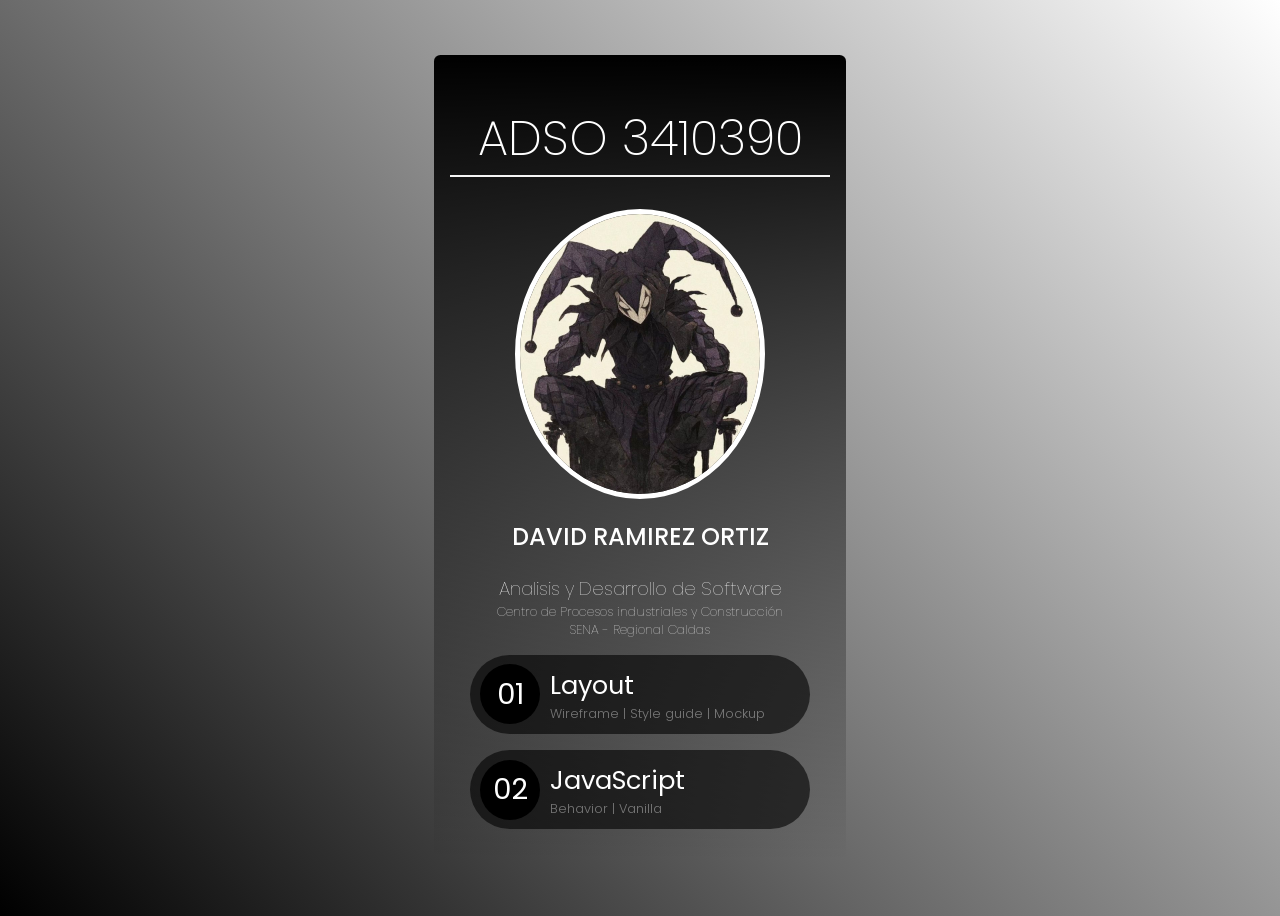
<file: index.html>
<!DOCTYPE html>
<html lang="en">
<head>
    <meta charset="UTF-8">
    <meta name="viewport" content="width=device-width, initial-scale=1.0">
    <title>ADSO 3410390</title>
    <link rel="stylesheet" href="src/css/master.css">
</head>
<body class="mainmenu">
    <main>
        <header>
            <h1>ADSO 3410390</h1>
            <img src="src/img/Image2.jpg" alt="My profile">
            <h2>David Ramirez Ortiz</h2>
            <h3>Analisis y Desarrollo de Software</h3>
            <h4>Centro de Procesos industriales y Construcción</h4>
            <h5>SENA - Regional Caldas</h5>
        </header>
        <menu>
        <a href="01-layout/index.html">
            <span>01</span>
            <aside>
                <h3>Layout</h3>
                <small>Wireframe | Style guide | Mockup</small>
            </aside>
        </a>
        <a href="02-javascript/index.html">
            <span>02</span>
            <aside>
                <h3>JavaScript</h3>
                <small>Behavior | Vanilla</small>
            </aside>
        </a>
    </menu>
    </main>


</body>
</html>
</file>
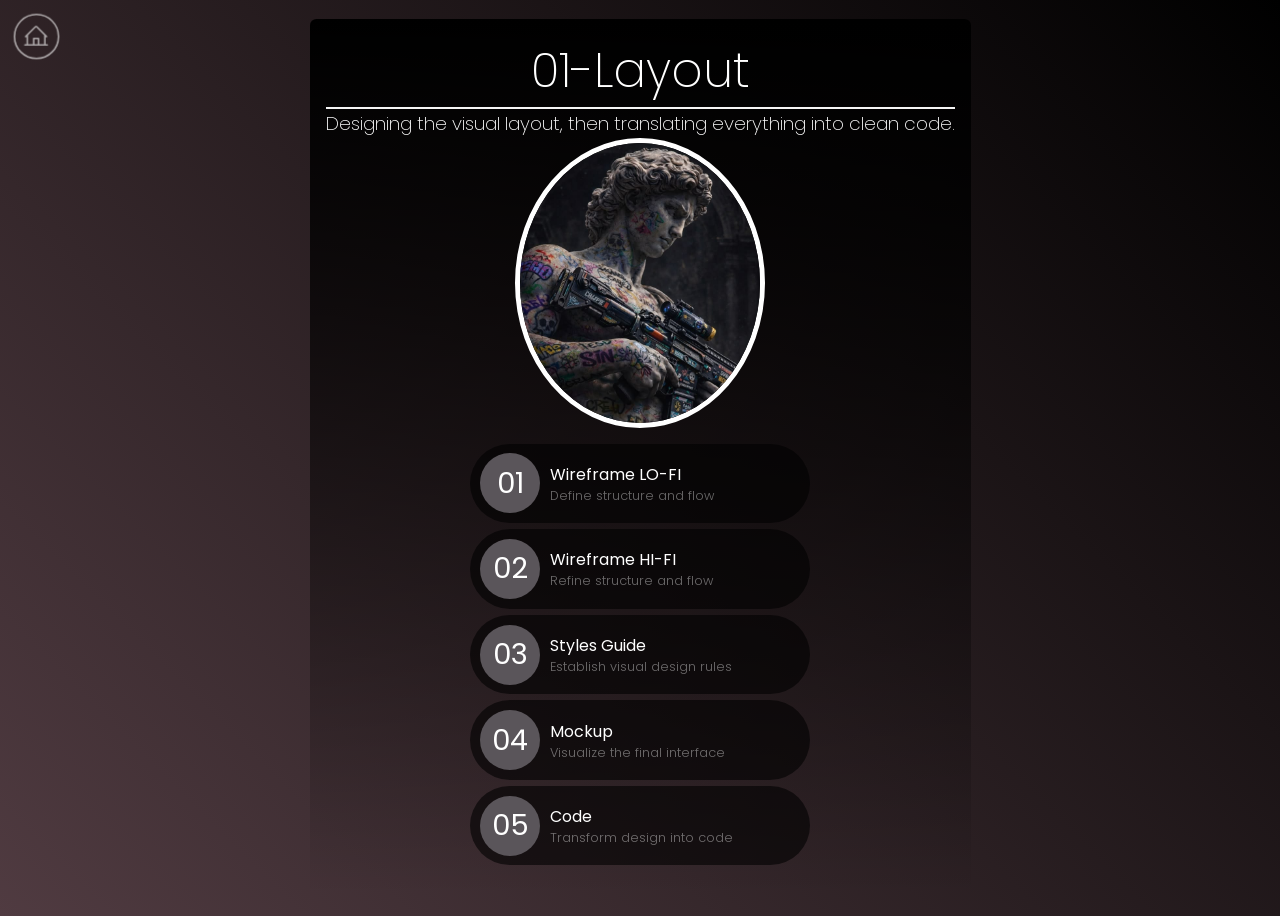
<file: 01-layout/index.html>
<!DOCTYPE html>
<html lang="en">
<head>
    <meta charset="UTF-8">
    <meta name="viewport" content="width=device-width, initial-scale=1.0">
    <title>01-Layout</title>
    <link rel="stylesheet" href="../src/css/master.css">
</head>
<body class="mainmenu layout">
    <nav class="back">
        <a href="../index.html">
            <svg xmlns="http://www.w3.org/2000/svg" width="32" height="32" fill="#fff" viewBox="0 0 256 256">
                <path d="M240,208H224V136l2.34,2.34A8,8,0,0,0,237.66,127L139.31,28.68a16,16,0,0,0-22.62,0L18.34,127a8,8,0,0,0,11.32,11.31L32,136v72H16a8,8,0,0,0,0,16H240a8,8,0,0,0,0-16ZM48,120l80-80,80,80v88H160V152a8,8,0,0,0-8-8H104a8,8,0,0,0-8,8v56H48Zm96,88H112V160h32Z"></path>
            </svg>
        </a>
    </nav>
    <main>
        <header>
            <h1>01-Layout</h1>
            <h3>Designing the visual layout, then translating everything into clean code.</h3>
            <img src="../src/img/img_layout.jpg" alt="Layout">
        </header>
        <menu>
            <a href="01-wireframe/index.html">
                <span>01</span>
                <aside>
                    <h3>Wireframe LO-FI</h3>
                    <small>Define structure and flow</small>
                </aside>
            </a>
            <a href="02-wireframe/index.html">
                <span>02</span>
                <aside>
                    <h3>Wireframe HI-FI</h3>
                    <small>Refine structure and flow</small>
                </aside>
            </a>
            <a href="03-stylesguide/index.html">
                <span>03</span>
                <aside>
                    <h3>Styles Guide</h3>
                    <small>Establish visual design rules</small>
                </aside>
            </a>
            <a href="04-Mockup/index.html">
                <span>04</span>
                <aside>
                    <h3>Mockup</h3>
                    <small>Visualize the final interface</small>
                </aside>
            </a>
            <a href="05-code/index.html">
                <span>05</span>
                <aside>
                    <h3>Code</h3>
                    <small>Transform design into code</small>
                </aside>
            </a>
        </menu>
    </main>
</body>
</html>
</file>
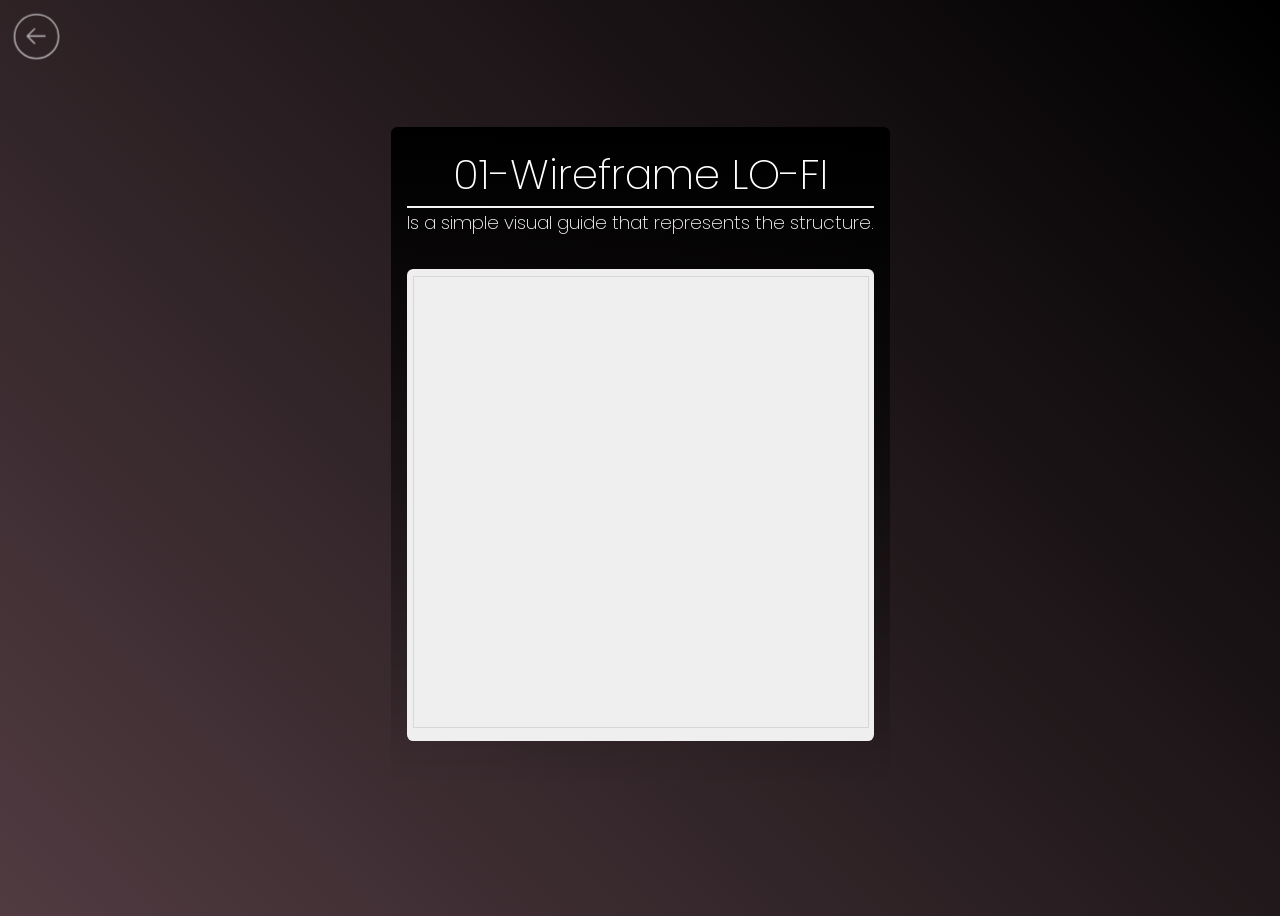
<file: 01-layout/01-wireframe/index.html>
<!DOCTYPE html>
<html lang="en">
<head>
    <meta charset="UTF-8">
    <meta name="viewport" content="width=device-width, initial-scale=1.0">
    <title>01-Wireframe LO-FI</title>
    <link rel="stylesheet" href="../../src/css/master.css">
    <style>
        body.mainmenu.layout {
            main {
                header {
                    h1 {
                        font-size: 2.6rem;
                    }
                }
            }
        }
    </style>
</head>
<body class="mainmenu layout">
    <nav class="back">
        <a href="../index.html">
            <svg xmlns="http://www.w3.org/2000/svg" width="32" height="32" fill="#fff" viewBox="0 0 256 256">
                <path d="M224,128a8,8,0,0,1-8,8H59.31l58.35,58.34a8,8,0,0,1-11.32,11.32l-72-72a8,8,0,0,1,0-11.32l72-72a8,8,0,0,1,11.32,11.32L59.31,120H216A8,8,0,0,1,224,128Z"></path>
            </svg>
        </a>
    </nav>
    <main>
        <header>
            <h1>01-Wireframe LO-FI</h1>
            <h3>Is a simple visual guide that represents the structure.</h3>
        </header>
        <section>
            <iframe style="border: 1px solid rgba(0, 0, 0, 0.1);" width="100%" height="450" src="https://embed.figma.com/design/UetYXcYmbwkoRLBNOGsDGS/Layout?node-id=0-1&embed-host=share" allowfullscreen></iframe>
        </section>
    </main>
</body>
</html>
</file>
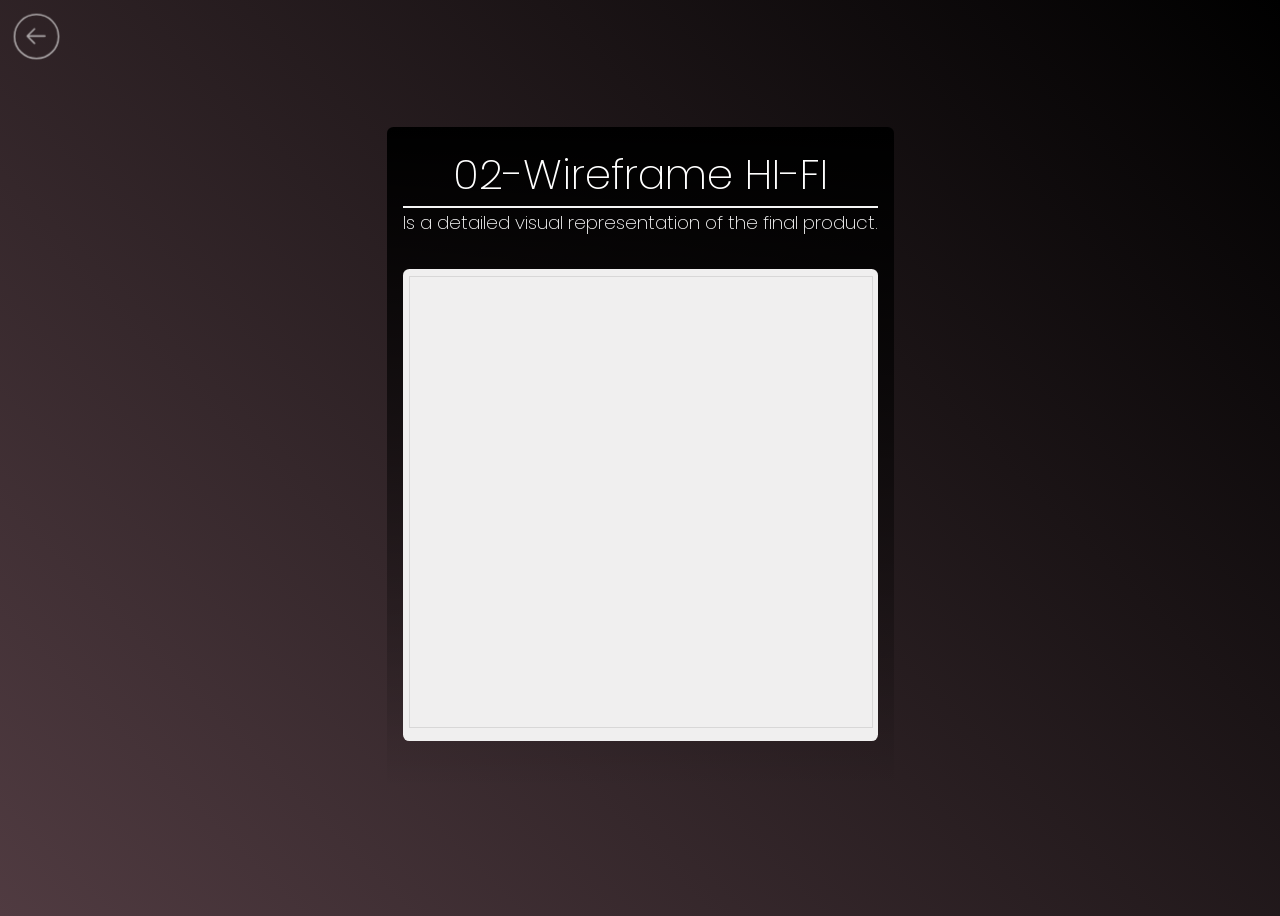
<file: 01-layout/02-wireframe/index.html>
<!DOCTYPE html>
<html lang="en">
<head>
    <meta charset="UTF-8">
    <meta name="viewport" content="width=device-width, initial-scale=1.0">
    <title>02-Wireframe HI-FI</title>
    <link rel="stylesheet" href="../../src/css/master.css">
    <style>
        body.mainmenu.layout {
            main {
                header {
                    h1 {
                        font-size: 2.6rem;
                    }
                }
            }
        }
    </style>
</head>
<body class="mainmenu layout">
    <nav class="back">
        <a href="../index.html">
            <svg xmlns="http://www.w3.org/2000/svg" width="32" height="32" fill="#fff" viewBox="0 0 256 256">
                <path d="M224,128a8,8,0,0,1-8,8H59.31l58.35,58.34a8,8,0,0,1-11.32,11.32l-72-72a8,8,0,0,1,0-11.32l72-72a8,8,0,0,1,11.32,11.32L59.31,120H216A8,8,0,0,1,224,128Z"></path>
            </svg>
        </a>
    </nav>
    <main>
        <header>
            <h1>02-Wireframe HI-FI</h1>
            <h3>Is a detailed visual representation of the final product.</h3>
        </header>
        <section>
            <iframe style="border: 1px solid rgba(0, 0, 0, 0.1);" width="100%" height="450" src="https://embed.figma.com/design/8O4bwPSAcfZr6LCsrPZUF8/Hi-FI?node-id=0-1&embed-host=share" allowfullscreen></iframe>
        </section>
    </main>
</body>
</html>
</file>
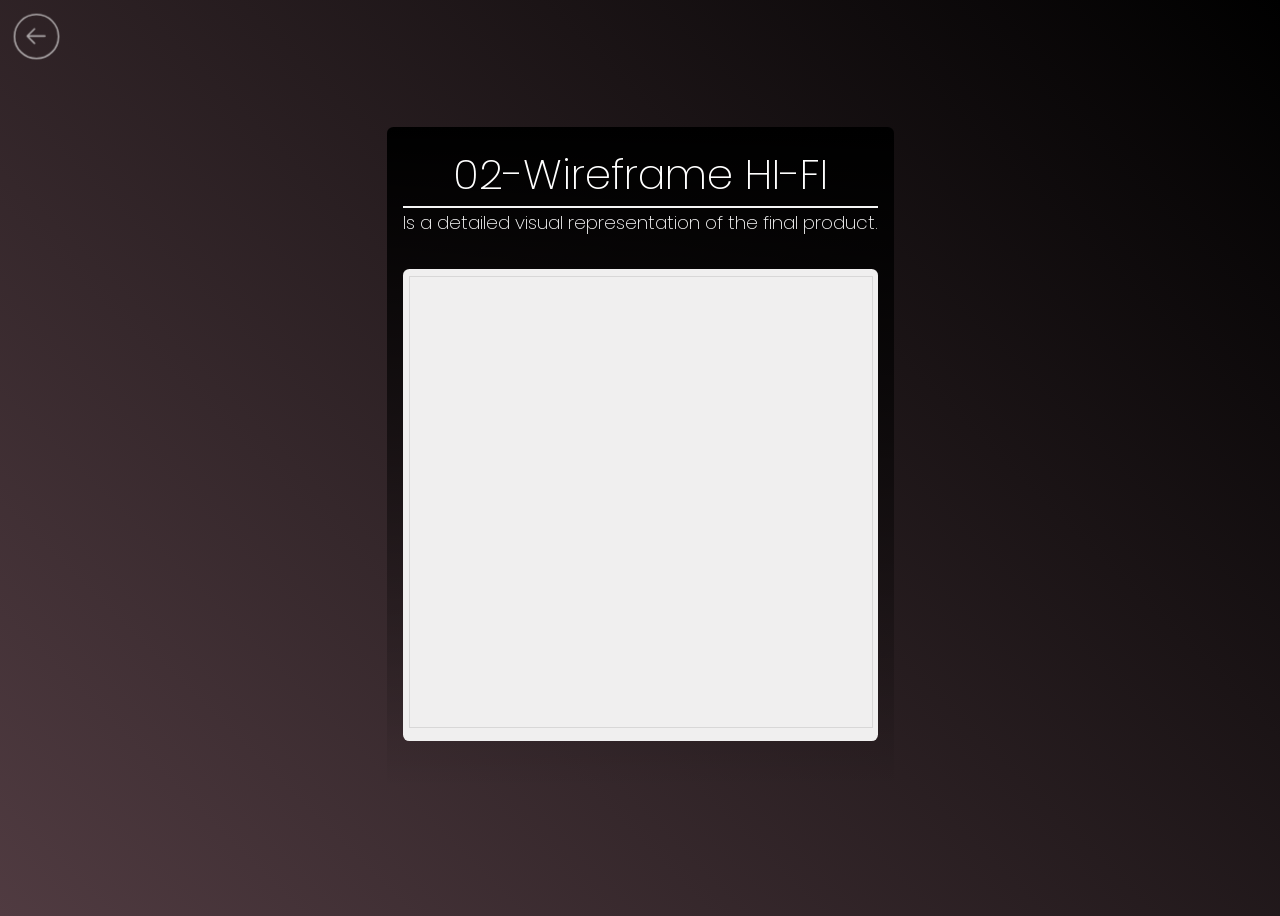
<file: 01-layout/02_wireframe/index.html>
<!DOCTYPE html>
<html lang="en">
<head>
    <meta charset="UTF-8">
    <meta name="viewport" content="width=device-width, initial-scale=1.0">
    <title>02-Wireframe HI-FI</title>
    <link rel="stylesheet" href="../../src/css/master.css">
    <style>
        body.mainmenu.layout {
            main {
                header {
                    h1 {
                        font-size: 2.6rem;
                    }
                }
            }
        }
    </style>
</head>
<body class="mainmenu layout">
    <nav class="back">
        <a href="../index.html">
            <svg xmlns="http://www.w3.org/2000/svg" width="32" height="32" fill="#fff" viewBox="0 0 256 256">
                <path d="M224,128a8,8,0,0,1-8,8H59.31l58.35,58.34a8,8,0,0,1-11.32,11.32l-72-72a8,8,0,0,1,0-11.32l72-72a8,8,0,0,1,11.32,11.32L59.31,120H216A8,8,0,0,1,224,128Z"></path>
            </svg>
        </a>
    </nav>
    <main>
        <header>
            <h1>02-Wireframe HI-FI</h1>
            <h3>Is a detailed visual representation of the final product.</h3>
        </header>
        <section>
            <iframe style="border: 1px solid rgba(0, 0, 0, 0.1);" width="100%" height="450" src="https://embed.figma.com/design/UetYXcYmbwkoRLBNOGsDGS/Layout?node-id=84-337&embed-host=share" allowfullscreen></iframe>
        </section>
    </main>
</body>
</html>
</file>
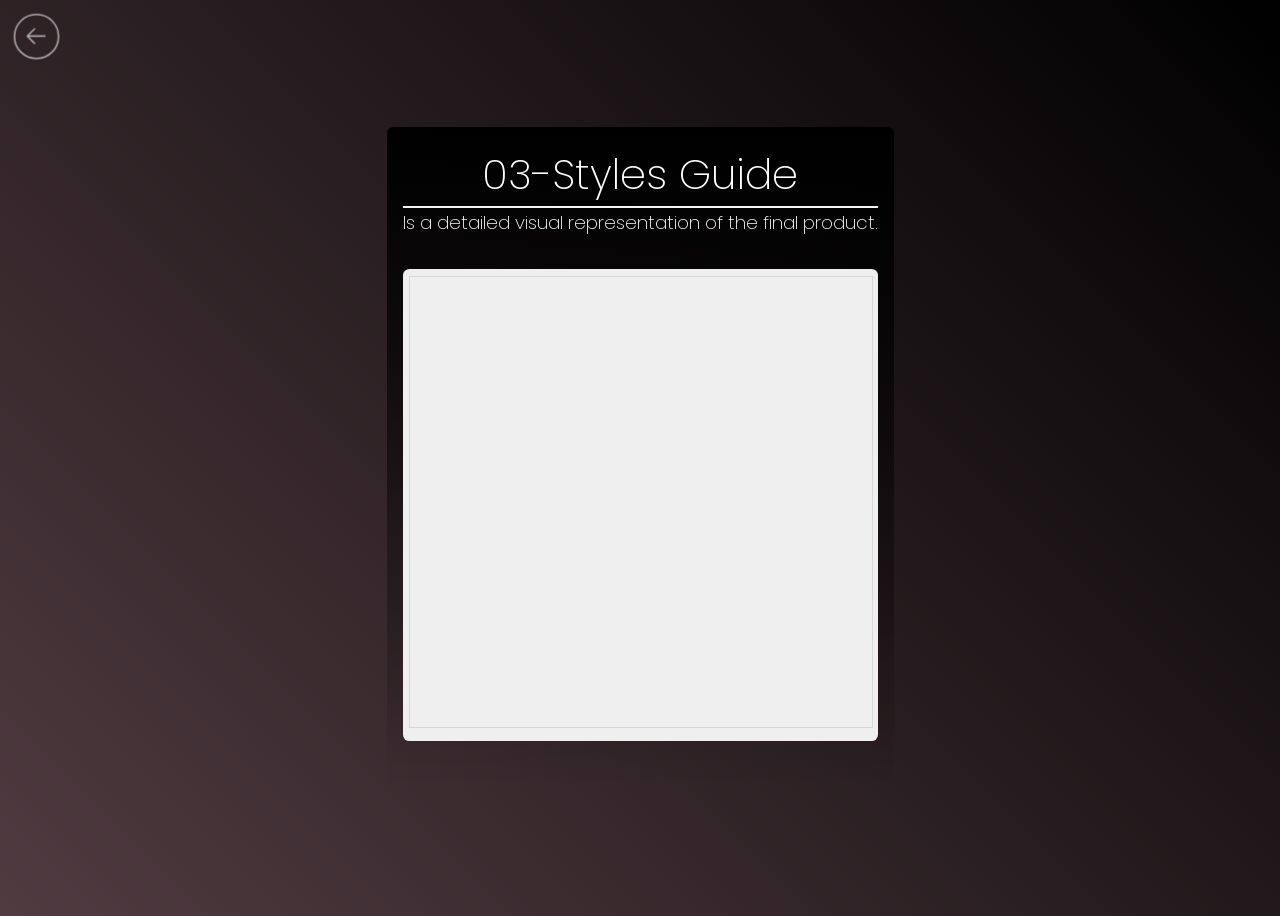
<file: 01-layout/03-stylesguide/index.html>
<!DOCTYPE html>
<html lang="en">
<head>
    <meta charset="UTF-8">
    <meta name="viewport" content="width=device-width, initial-scale=1.0">
    <title>02-Wireframe HI-FI</title>
    <link rel="stylesheet" href="../../src/css/master.css">
    <style>
        body.mainmenu.layout {
            main {
                header {
                    h1 {
                        font-size: 2.6rem;
                    }
                }
            }
        }
    </style>
</head>
<body class="mainmenu layout">
    <nav class="back">
        <a href="../index.html">
            <svg xmlns="http://www.w3.org/2000/svg" width="32" height="32" fill="#fff" viewBox="0 0 256 256">
                <path d="M224,128a8,8,0,0,1-8,8H59.31l58.35,58.34a8,8,0,0,1-11.32,11.32l-72-72a8,8,0,0,1,0-11.32l72-72a8,8,0,0,1,11.32,11.32L59.31,120H216A8,8,0,0,1,224,128Z"></path>
            </svg>
        </a>
    </nav>
    <main>
        <header>
            <h1>03-Styles Guide</h1>
            <h3>Is a detailed visual representation of the final product.</h3>
        </header>
        <section>
            <iframe style="border: 1px solid rgba(0, 0, 0, 0.1);" width="100%" height="450" src="https://embed.figma.com/design/POHn9EW7Jkqxl75CFxCQZc/Untitled?node-id=0-1&embed-host=share" allowfullscreen></iframe>
        </section>
    </main>
</body>
</html>
</file>
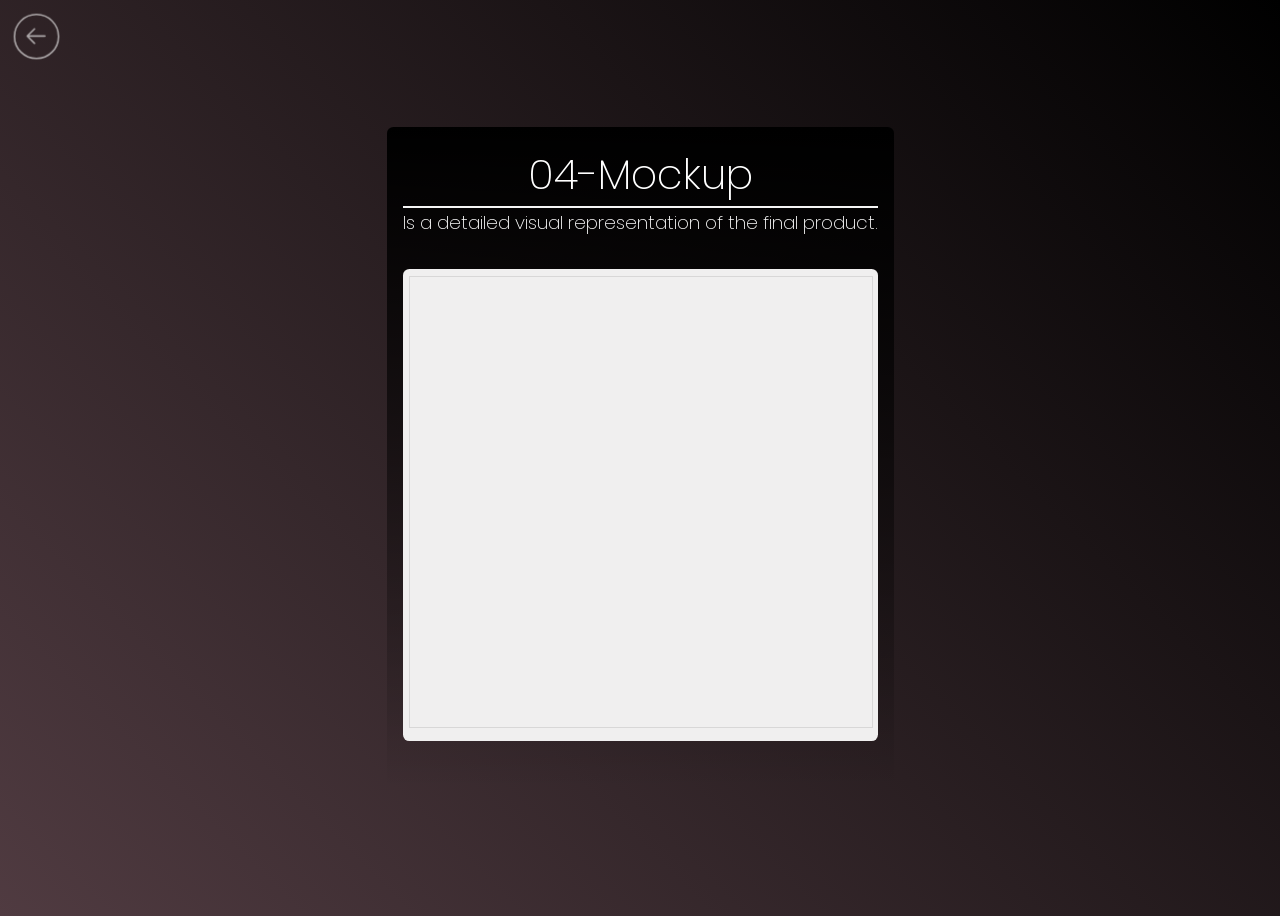
<file: 01-layout/04-Mockup/index.html>
<!DOCTYPE html>
<html lang="en">
<head>
    <meta charset="UTF-8">
    <meta name="viewport" content="width=device-width, initial-scale=1.0">
    <title>02-Wireframe HI-FI</title>
    <link rel="stylesheet" href="../../src/css/master.css">
    <style>
        body.mainmenu.layout {
            main {
                header {
                    h1 {
                        font-size: 2.6rem;
                    }
                }
            }
        }
    </style>
</head>
<body class="mainmenu layout">
    <nav class="back">
        <a href="../index.html">
            <svg xmlns="http://www.w3.org/2000/svg" width="32" height="32" fill="#fff" viewBox="0 0 256 256">
                <path d="M224,128a8,8,0,0,1-8,8H59.31l58.35,58.34a8,8,0,0,1-11.32,11.32l-72-72a8,8,0,0,1,0-11.32l72-72a8,8,0,0,1,11.32,11.32L59.31,120H216A8,8,0,0,1,224,128Z"></path>
            </svg>
        </a>
    </nav>
    <main>
        <header>
            <h1>04-Mockup</h1>
            <h3>Is a detailed visual representation of the final product.</h3>
        </header>
        <section>
            <iframe style="border: 1px solid rgba(0, 0, 0, 0.1);" width="100%" height="450" src="https://embed.figma.com/design/8O4bwPSAcfZr6LCsrPZUF8/Hi-FI?node-id=0-1&embed-host=share" allowfullscreen></iframe>
        </section>
    </main>
</body>
</html>
</file>
<file: src/css/master.css>
/* Google fonts: Poppins */
@import url('https://fonts.googleapis.com/css2?family=Poppins:ital,wght@0,100;0,200;0,300;0,400;0,500;0,600;0,700;0,800;0,900;1,100;1,200;1,300;1,400;1,500;1,600;1,700;1,800;1,900&display=swap');

body {
    background: linear-gradient(45deg, black, white);
    color:white;
    display: flex;
    justify-content: center;
    align-items: center;
    font-family: Poppins, serif;
    min-height: 100dvh;

    /* Botón de regresar */
    nav.back {
        align-items: center;
        border: 2px solid white;
        border-radius: 50%;
        display: flex;
        justify-content: center;
        height: 40px;
        left: 8px;
        opacity: .6;
        padding: 0.4rem;
        position: fixed;
        top: 8px;
        transform: scale(.8);
        transition: transform 0.4s ease-in,
                    opacity 0.4s 0.4s ease-in;
        width: 40px;

        &:hover {
            transform: scale(1.1);
            opacity: 1;
        }

        a:is(:link, :visited) {
            display: flex;
            justify-content: center;
            align-items: center;
        }
    }

    /* Variante del Main Menu */
    &.mainmenu.layout {
        background: linear-gradient(45deg, rgb(80, 59, 65), black);

        main {
            header {
                h1 {
                    margin: 0;
                }

                h3 {
                    font-weight: 200;
                }

                img {
                    background-color: #0003;
                }
            }

            menu {
                gap: 0.4rem;

                a:is(:link, :visited) {
                    span {
                        background-color: rgb(90, 85, 90);
                    }

                    aside {
                        h3 {
                            font-size: 1rem;
                        }
                    }

                    &:is(:hover) {
                        background-color: rgb(49, 38, 49);
                    }
                }
            }
        }
    }
   
    main{
        background: linear-gradient(to bottom, black, #0000);
        border-radius: 0.4rem;
        padding: 1rem;
        min-width: 380px;
        box-shadow: #0000;

        section {
            background-color: rgb(240, 239, 239);
            border-radius: 0.4rem;
            margin: 2rem auto;
            padding: 0.4rem;
        }        
    }
    /* Main Menú */
    &.mainmenu {
        main {
            header {
                h1 {
                    border-bottom: 2px solid whitesmoke;
                    font-size: 3rem;
                    font-weight: 200;
                    text-align: center;
                }
                img {
                    border: 5px solid white;
                    border-radius: 50%;
                    display: flex;
                    height: 280px;
                    margin: 0 auto;
                    object-fit: cover;
                    object-position: top;
                    width: 240px;   
                }
                h2 {
                    text-transform: uppercase;
                    text-align: center; 
                    font-weight: 500;
                }
                h3 {
                    font-weight: 100;
                    text-align: center;
                    margin: 0;
                }
                h4 {
                    font-weight: 100;
                    font-size: 0.8rem;
                    margin: 0;
                    text-align: center;
                }
                h5 {
                    text-align: center;
                    font-size: 0.8rem;
                    font-weight: 100;
                    margin: 0;
                }                
            }
 
            /* Menú de opciones */
            menu {
                align-items: center;
                display: flex;
                flex-direction: column;
                gap: 1rem;
                justify-content: center;
                padding: 0;

                a:is(:link, :visited) {
                    align-items: center;
                    background-color: #0009;
                    border-radius: 5rem;
                    color: white;
                    display: flex;
                    padding: 0.6rem;
                    text-decoration: none;
                    transition: transform 0.4s ease-in,
                                background 0.4s 0.2s ease-in;
                    width: 320px;

                    &:is(:hover) {
                        background-color: black;
                        transform: scale(1.04) translateX(18px);
                    }

                    span {
                        align-items: center;
                        background-color: black;
                        border-radius: 50%;
                        display: flex;
                        justify-content: center;
                        font-size: 1.8rem;
                        height: 60px;
                        transition: all 0.4s ease-in;
                        width: 60px;
                    }

                    &:hover span {
                        background-color: #0009;
                    }

                    aside {
                        margin-left: 0.6rem;
                        display: flex;
                        flex-direction: column;
                        justify-content: center;
                        align-items: start;

                        h3 {
                            margin: 0;
                            font-size: 1.6rem;
                            font-weight: 400;
                        }

                        small {
                            color: #fff6;
                            font-size: 0.8rem;
                            font-weight: 300;
                        }
                    }
                }
            }            
        }
    }
    a{

    color: rgb(0, 0, 0);
    text-shadow: #0000;
}
}
</file>
